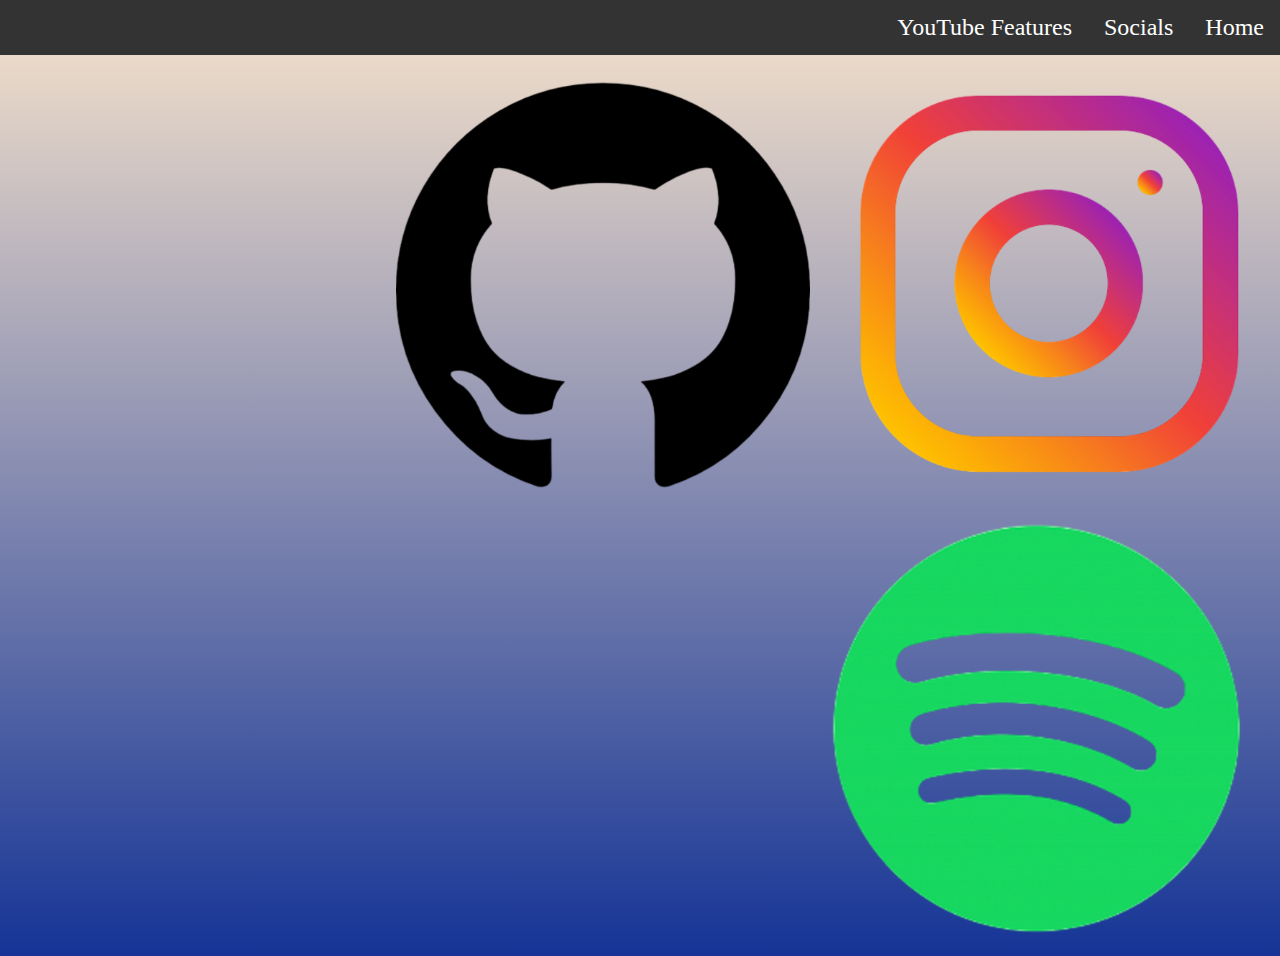
<file: socials.html>
<link rel="stylesheet" href="css1.css">
<html>
    <head>
    </head>
    <div class="navbar">
        <a href="index.html">Home</a>
        <a href="socials.html">Socials</a>
        <a href="yt.html">YouTube Features</a>
    </div>
<body>
<div>
<a href="https://www.instagram.com/sudhirchebiyyam/">
    <img id="insta" src="socials_instagram.png" alt="Instagram" height = 50%/>
</a>
<a href="https://github.com/sudhir-c">
    <img id="github" src="socials_github.png" alt="Github" height = 50%/>
</a>
<a href="https://open.spotify.com/user/316lm4ngsvodfkyboemotlpszu2y?si=77776c3bb7bc4db6">
    <img id="spotify" src="socials_spotify.png" alt="Spotify" height = 50%/>
</a>
</div>
</body>
</html>
</file>
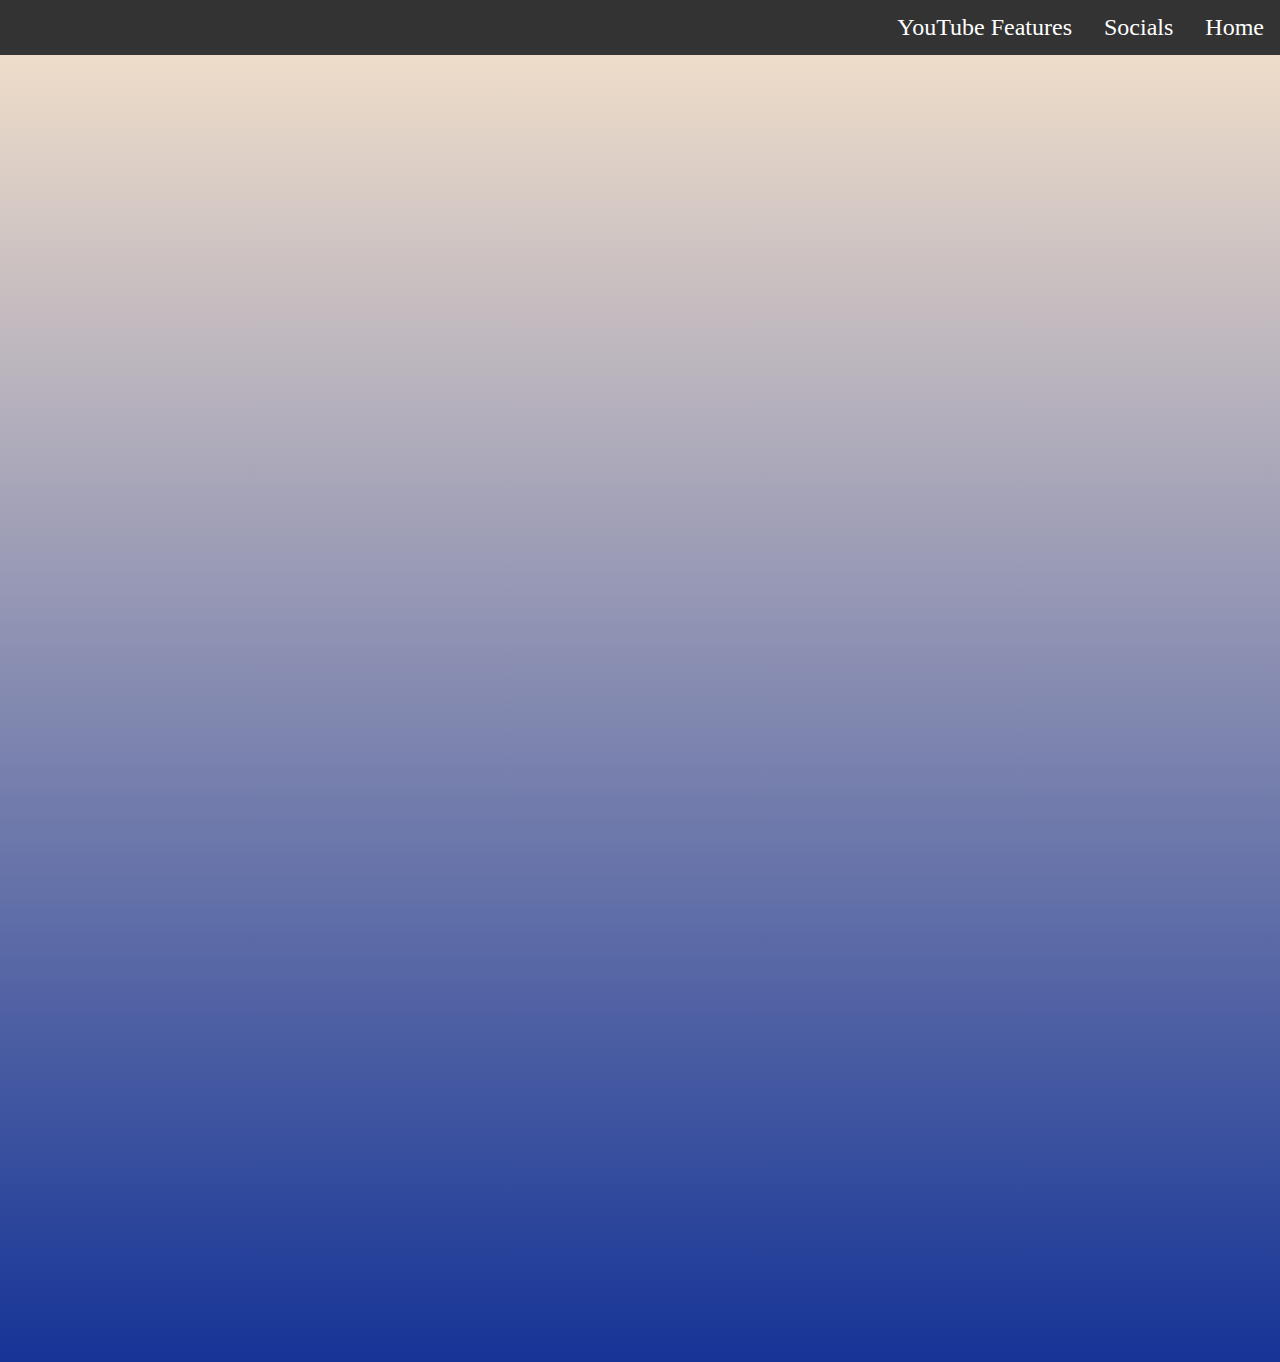
<file: yt.html>
<link rel="stylesheet" href="css1.css">
<html>
    <head>
    </head>
    <div class="navbar">
        <a href="index.html">Home</a>
        <a href="socials.html">Socials</a>
        <a href="yt.html">YouTube Features</a>
    </div>
<body>
<div>
    <p align="center"><iframe width="1022" height="575" src="https://www.youtube.com/embed/AefyOa_38F8" title="2910 Jack in the Bot | Behind the Bumpers | FRC CRESCENDO Robot" frameborder="0" allow="accelerometer; autoplay; clipboard-write; encrypted-media; gyroscope; picture-in-picture; web-share" referrerpolicy="strict-origin-when-cross-origin" allowfullscreen></iframe></p>
    <p align="center"><div class="spacing"></div></p>
    <p align="center"><iframe width="1022" height="575" src="https://www.youtube.com/embed/7ETEf__nD1I" title="Behind the Bumpers | 2910 Jack in the Bot | Charged Up Robot" frameborder="0" allow="accelerometer; autoplay; clipboard-write; encrypted-media; gyroscope; picture-in-picture; web-share" referrerpolicy="strict-origin-when-cross-origin" allowfullscreen></iframe></p>
</div>
</body>
</html>
</file>
<file: css1.css>
body {
    background-image: linear-gradient(rgb(248, 228, 204), rgb(21, 52, 150));
    margin-top: 5%;
}

.horizontal div {
    float: right;
    clear: none;
    padding-top: 10%;
    padding-right: 5%;
}

div.spacing {
  padding: 25px 50px 75px 100px;
}

iframe {
  display: block;
  border-style:none;
}

a {
  color: white;
  float: right;
  display: block;
  color: white;
  text-align: center;
  padding: 14px 16px;
  text-decoration: none;
  font-size: 150%;
  font-family: verdana;
  margin: auto;
}

a:hover {
  color: gray;
  float: right;
  display: block;
  color: white;
  text-align: center;
  padding: 14px 16px;
  text-decoration: none;
  font-size: 200%;
  font-family: verdana;
  margin: auto;
}

a:active {
  color: gray;
  float: right;
  display: block;
  color: black;
  text-align: center;
  padding: 14px 16px;
  text-decoration: none;
  font-size: 200%;
  font-family: verdana;
  margin: auto;
}

img.socials {
  margin-left: auto; 
  margin-right: auto;
  display: block;
}

.navbar {
    overflow: hidden;
    background-color: #333;
    position: fixed; 
    top: 0;
    left: 0;
    width: 100%;
    height: fit-content;
    text-align: right;
  }

  .bouncingText {
    display: block;
    color: black;
    text-align: center;
    text-decoration: none;
    font-size: 200%;
    font-weight: bold;
    font-family: verdana;
    margin: auto;
    width: 30%;
    word-wrap: break-word;
  }

@keyframes fadeIn {
  from {opacity: 0%;}
  to {opacity: 100%;}
}

#uniquepictureID {
  opacity: 0.0;
  animation: fadeIn;
  animation-duration: 3s;
  animation-iteration-count: infinite;
}
</file>
